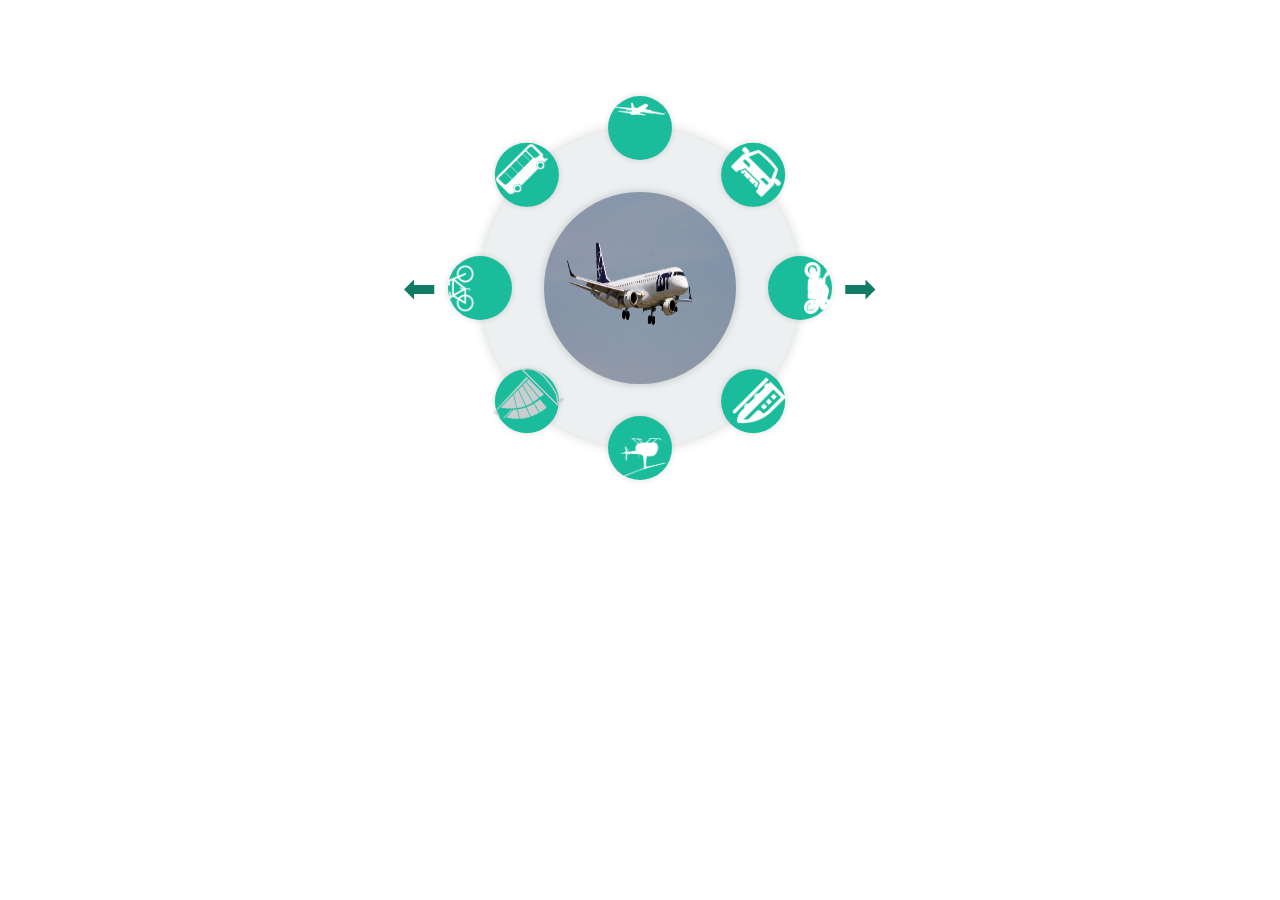
<file: index.html>
<!DOCTYPE html>
<html lang="pl">

<head id="head">
    <meta charset="utf-8">
    <link rel="stylesheet" href="style.css" type="text/css">

</head>

<body onload="zaladowana()">
    <a id="anchor_tyl" onclick="tyl()" unselectable="on" onselectstart="return false;" onmousedown="return false;">⬅</a>
    <a id="anchor_przod" onclick="przod()" unselectable="on" onselectstart="return false;" onmousedown="return false;">➡</a>
    <div id="center"></div>
    <div id="rot" onclick="dodaj()">
        <div class="bubble" id="rotA"><img src="images/samolot_vector.png"></div>
        <div class="bubble" id="rotB"><img src="images/samochod_vector.png"></div>
        <div class="bubble" id="rotC"><img src="images/motor_vector.png"></div>
        <div class="bubble" id="rotD"><img src="images/pociag_vector.png"></div>
        <div class="bubble" id="rotE"><img src="images/helikopter_vector.png"></div>
        <div class="bubble" id="rotF"><img src="images/statek_vector.png"></div>
        <div class="bubble" id="rotG"><img src="images/rower_vector.png"></div>
        <div class="bubble" id="rotH"><img src="images/autobus_vector.png"></div>
    </div>
    <script src="script.js"></script>
</body>

</html>
</file>
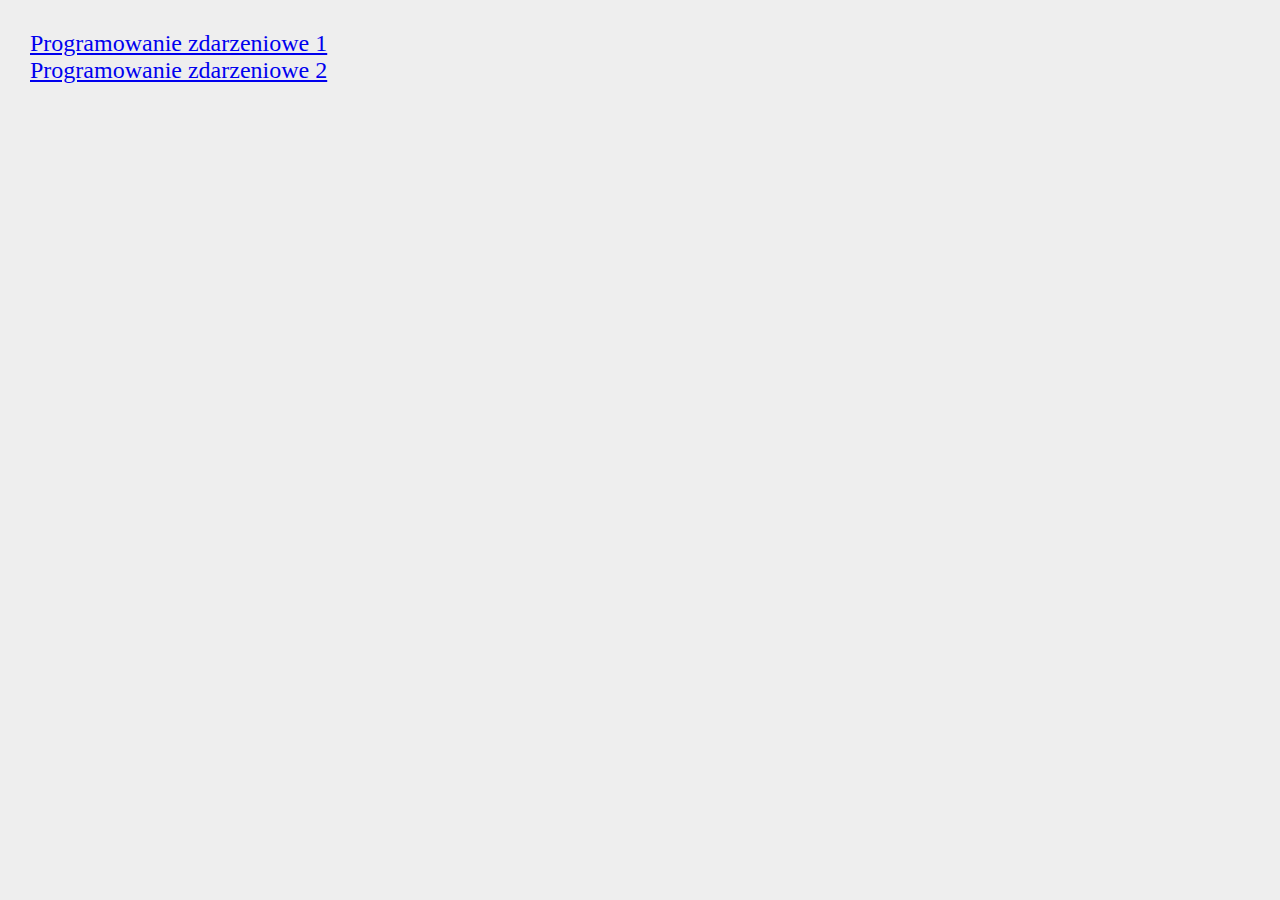
<file: hub.html>
<!DOCTYPE html>
<html lang="pl">
    <head>
        <meta charset="utf-8">
        <meta name="author" content="Grzegorz Śnieżko">
        <title>MI16 - Grzegorz Śnieżko</title>
        <style>
            body {
                background-color: #eee;
                margin: 30px;
                font-size: 18pt;
            }
        </style>  
    </head>
    <body>
       <a href="zad1/index.html">Programowanie zdarzeniowe 1</a><br>
       <a href="zad2/index.html">Programowanie zdarzeniowe 2</a><br>
    </body>
    
</html>
</file>
<file: style.css>
body {
    font-family: sans-serif;
}

#anchor_tyl {
    position: fixed;
    left: 31.5vw;
    top: 10vw;
    line-height: 25vw;
    font-size: 30pt;
    color: #127b66;
}

#anchor_tyl:hover {
    cursor: pointer;
}

#anchor_przod {
    position: fixed;
    top: 10vw;
    right: 31.5vw;
    line-height: 25vw;
    font-size: 30pt;
    color: #127b66;
}

#anchor_przod:hover {
    cursor: pointer;
}

#rot {
    height: 25vw;
    width: 25vw;
    top: 10vw;
    left: 50%;
    background-color: #ecf0f1;
    position: fixed;
    border-radius: 50%;
    transform: translateX(-50%);
    box-shadow: 0 0 13px rgba(0, 0, 0, 0.18);
}

#center {
    position: fixed;
    top: 15vw;
    left: 50%;
    z-index: 100;
    transform: translateX(-50%);
    width: 15vw;
    height: 15vw;
    line-height: 15vw;
    border-radius: 50%;
    text-align: center;
    font-size: 40pt;
    background-color: #e1e6ea;
    -webkit-background-size: 15vw;
    background-size: ;
    color: #127b66;
    box-shadow: 0 0 8px rgba(0, 0, 0, 0.2);
}

.bubble {
    position: absolute;
    text-align: center;
    width: 5vw;
    height: 5vw;
    border-radius: 50%;
    background-color: #1abc9c;
    color: #eee;
    box-shadow: 0 0 6px rgba(0, 0, 0, 0.15);
}

.bubble:hover {
    background-color: #15987e;
    cursor: pointer;
}

.bubble img {
    width: 4vw;
    filter: invert();
}

#rotA {
    top: 0;
    right: 50%;
    transform: translate(50%, -50%);
}

#rotB {
    transform: rotate(45deg) translate(0, -71%);
    top: 14.6%;
    right: 14.6%;
}

#rotC {
    transform: rotate(90deg) translate(-50%, -50%);
    top: 50%;
    right: 0;
}

#rotD {
    transform: rotate(135deg) translate(0, -71%);
    bottom: 14.6%;
    right: 14.6%;
}

#rotE {
    transform: rotate(180deg) translate(-50%, -50%);
    bottom: 0;
    right: 50%;
}

#rotF {
    transform: rotate(225deg) translate(0, -71%);
    bottom: 14.6%;
    left: 14.6%;
}

#rotG {
    transform: rotate(270deg) translate(50%, -50%);
    top: 50%;
    left: 0;
}

#rotH {
    transform: rotate(315deg) translate(0, -71%);
    top: 14.6%;
    left: 14.6%;
}
</file>
